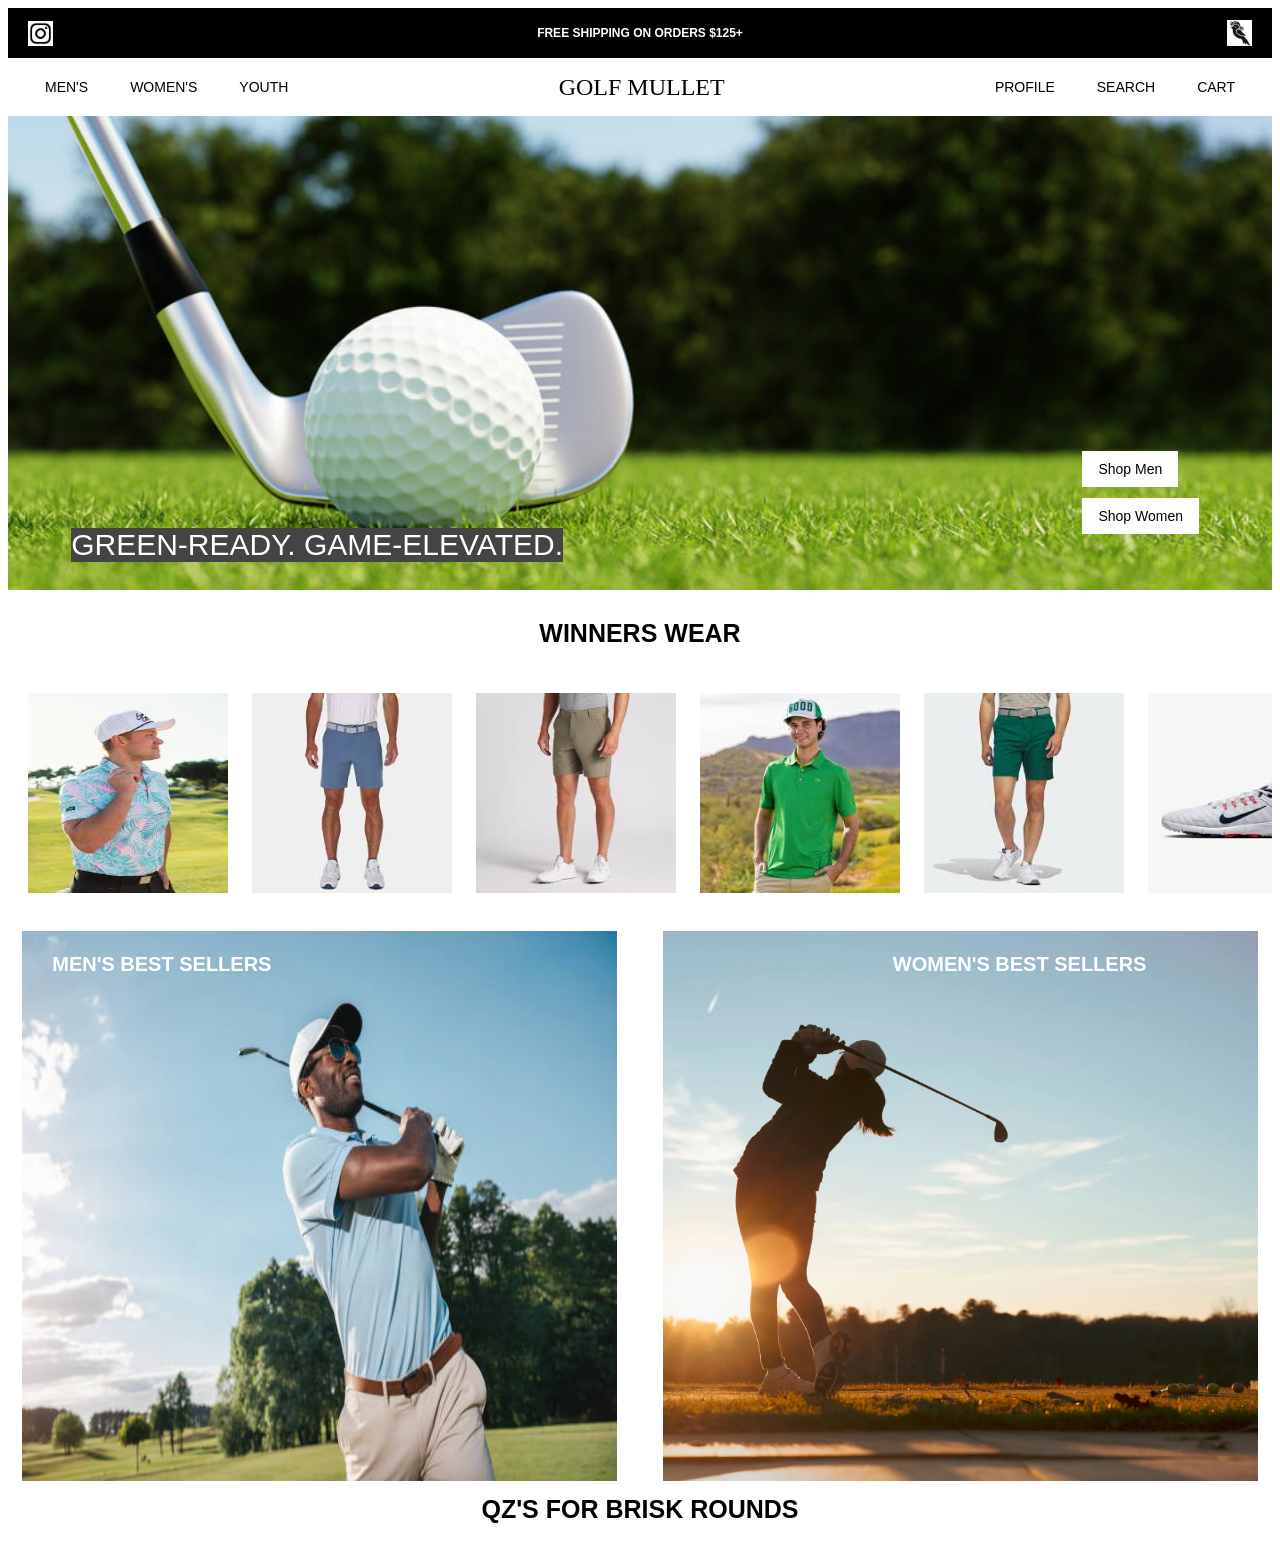
<file: index.html>
<!DOCTYPE html>
<html lang="en">
  <head>
    <meta charset="UTF-8" />
    <meta name="viewport" content="width=device-width, initial-scale=1.0" />
    <title>Golf Mullet | Homepage</title>
    <link rel="icon" href="Images/golfmullet icon.jpg" type="image/ico" />
    <link rel="stylesheet" href="CSS/main.css" />
  </head>
  <body>
    <div class="topheader-container">
      <a class="left_image" href="https://www.instagram.com/golfmullet/#"
        ><img
          class="left_image"
          src="Images/instagram.jpg"
          alt="Instagram"
          width="25px"
      /></a>
      <h1>FREE SHIPPING ON ORDERS $125+</h1>
      <img
        class="right_image"
        src="Images/golfmullet icon.jpg"
        alt="Logo"
        width="25px"
      />
    </div>
    <div class="bottom_header">
      <div class="header-container">
        <div class="left-buttons">
          <button class="tablinks" onmouseover="openCity(event, 'MENS')">
            MEN'S
          </button>
          <button class="tablinks" onmouseover="openCity(event, 'WOMENS')">
            WOMEN'S
          </button>
          <button class="tablinks" onmouseover="openCity(event, 'YOUTH')">
            YOUTH
          </button>
        </div>
        <div class="center-title">
          <a class="link_header" href="golfmullet2.html">GOLF MULLET</a>
        </div>
        <div class="right-buttons">
          <button class="tab_button">PROFILE</button>
          <button class="tab_button" onmouseover="openCity(event, 'SEARCH')">
            SEARCH
          </button>
          <button class="tab_button" onclick="openNav()">CART</button>
        </div>
      </div>
    </div>

    <div id="MENS" class="tabcontent">
      <div class="productlist">
        <div class="featured">
          <p><strong>Featured</strong></p>
          <p>Best Sellers</p>
          <p>New Arrivals</p>
          <p>Winter Collection</p>
          <p>Sale</p>
          <p>Rain Gear</p>
          <p>Golf Accessories</p>
        </div>
        <div class="tops">
          <p><strong>Tops</strong></p>
          <p>Golf Polos</p>
          <p>Quartezips</p>
          <p>T-Shirts</p>
          <p>Hoodies & Sweatshirts</p>
          <p>Jackets & Vests</p>
          <p>All Tops</p>
        </div>
        <div class="bottoms">
          <p><strong>Bottoms</strong></p>
          <p>Golf Shorts</p>
          <p>Golf Pants</p>
          <p>Shop All Bottoms</p>
        </div>
        <img src="Images/bluepolo.jpeg" alt="Golf" />
      </div>
    </div>
    <div id="WOMENS" class="tabcontent">
      <div class="productlist">
        <div class="featured">
          <p><strong>Featured</strong></p>
          <p>Best Sellers</p>
          <p>New Arrivals</p>
          <p>Winter Collection</p>
          <p>Sale</p>
          <p>Hats & Socks</p>
          <p>Golf Dresses</p>
          <p>His & Her Matching Sets</p>
        </div>
        <div class="tops">
          <p><strong>Tops</strong></p>
          <p>Golf Polos</p>
          <p>Quartezips</p>
          <p>Sweatshirts</p>
          <p>Jackets & Vests</p>
          <p>All Tops</p>
        </div>
        <div class="bottoms">
          <p><strong>Bottoms</strong></p>
          <p>Golf Skorts</p>
          <p>Golf Pants</p>
          <p>Sweatpants</p>
        </div>
        <img src="Images/greenpolo.jpeg" alt="Golf" />
      </div>
    </div>
    <div id="YOUTH" class="tabcontent">
      <div class="productlist">
        <div class="featured">
          <p><strong>Featured</strong></p>
          <p>Best Sellers</p>
          <p>New Arrivals</p>
          <p>Winter Collection</p>
          <p>Sale</p>
          <p>Rain Gear</p>
          <p>Golf Accessories</p>
        </div>
        <div class="tops">
          <p><strong>Tops</strong></p>
          <p>Golf Polos</p>
          <p>Quartezips</p>
          <p>T-Shirts</p>
          <p>Hoodies & Sweatshirts</p>
          <p>Jackets & Vests</p>
          <p>All Tops</p>
        </div>
        <div class="bottoms">
          <p><strong>Bottoms</strong></p>
          <p>Golf Shorts</p>
          <p>Golf Pants</p>
          <p>Shop All Bottoms</p>
        </div>
        <img src="Images/purplepolo.jpeg" alt="Golf" />
      </div>
    </div>
    <div id="SEARCH" class="tabcontent">
      <form>
        <input class="searchbar" type="text" placeholder="Search Our Store" />
      </form>
    </div>

    <div class="image-container">
      <img
        onmouseover="closeTab()"
        src="Images/golfimage.jpg"
        alt="Golf"
        width="100%"
      />
      <button class="button-image-men">Shop Men</button>
      <button class="button-image-women">Shop Women</button>
      <p class="p-heading">GREEN-READY. GAME-ELEVATED.</p>
    </div>

    <div id="mySidebar" class="sidebar">
      <a href="javascript:void(0)" class="closebtn" onclick="closeNav()">×</a>
      <a href="#">About</a>
      <a href="#">Services</a>
      <a href="#">Clients</a>
      <a href="#">Contact</a>
    </div>

    <p class="p-title"><strong>WINNERS WEAR</strong></p>

    <div class="scroll-container">
      <img src="Images/bluepolo.jpeg" width="200" height="200" />
      <img src="Images/blueshorts.jpeg" width="200" height="200" />
      <img src="Images/brownshorts.jpeg" width="200" height="200" />
      <img src="Images/greenpolo.jpeg" width="200" height="200" />
      <img src="Images/greenshorts.jpeg" width="200" height="200" />
      <img src="Images/nikeshoe.jpeg" width="200" height="200" />
      <img src="Images/pumashoe.jpeg" width="200" height="200" />
      <img src="Images/purplepolo.jpeg" width="200" height="200" />
      <img src="Images/shoe.jpeg" width="200" height="200" />
    </div>

    <div class="image-container">
      <img class="golfingimage-left" src="Images/mangolfing.jpg" alt="" />
      <p class="p-image-men"><strong>MEN'S BEST SELLERS</strong></p>
    </div>
    <div class="image-container">
      <img
        class="golfingimage-right"
        src="Images/womangolfing.webp"
        alt=""
      />
      <p class="p-image-women"><strong>WOMEN'S BEST SELLERS</strong></p>
    </div>

    <p class="p-title"><strong>QZ'S FOR BRISK ROUNDS</strong></p>

    <script src="JS/main.js"></script>
  </body>
</html>
</file>
<file: CSS/main.css>
.p-image-men {
  position: absolute;
  font-family: Arial, Helvetica, sans-serif;
  color: white;
  padding: 16px 0px;
  border: none;
  cursor: pointer;
  font-size: 20px;
  left: 3.5%;
}
.p-image-women {
  position: absolute;
  font-family: Arial, Helvetica, sans-serif;
  color: white;
  padding: 16px 0px;
  border: none;
  cursor: pointer;
  font-size: 20px;
  left: 70%;
}

.golfingimage-left {
  width: 47.1%;
  height: 550px;
  float: left;
  padding: 14px;
}

.golfingimage-right {
  width: 47.1%;
  height: 550px;
  float: right;
  padding: 14px;
}

.productslide {
  float: left;
  padding: 10px;
}

.p-title {
  text-align: center;
  font-family: Arial, Helvetica, sans-serif;
  font-size: 25px;
}

.scroll-container {
  overflow-x: auto;
  background-color: white;
  white-space: nowrap;
  padding: 10px;
}

.scroll-container::-webkit-scrollbar {
  display: none;
}

.scroll-container img {
  padding: 10px;
}

.image-container {
  position: relative;
}

.p-heading {
  position: absolute;
  left: 5%;
  top: 80%;
  color: white;
  font-size: 30px;
  font-family: Arial, Helvetica, sans-serif;
  background-color: #444;
}

.button-image-men {
  position: absolute;
  background-color: white;
  padding: 10px 16px;
  border: none;
  cursor: pointer;
  font-size: 14px;
  left: 85%;
  top: 70%;
}

.button-image-women {
  position: absolute;
  background-color: white;
  padding: 10px 16px;
  border: none;
  cursor: pointer;
  font-size: 14px;
  left: 85%;
  top: 80%;
}

.button-image-men:hover,
.button-image-women:hover {
  text-decoration: underline;
  color: white;
  background-color: black;
}

.topheader-container {
  text-align: center;
  background-color: black;
  color: white;
  font-size: 6px;
  font-family: Arial, Helvetica, sans-serif;
  display: flex;
  justify-content: space-between;
  align-items: center;
  padding: 10px 20px;
  background-color: black;
}

.left_image,
.right_image {
  display: flex;
  gap: 10px;
  width: 25;
  height: 25;
}

.productlist {
  float: left;
  padding: 24px 40px;
  font-size: 12px;
  font-family: Arial, Helvetica, sans-serif;
}

.featured {
  float: left;
  padding: 24px 40px;
  font-size: 12px;
  font-family: Arial, Helvetica, sans-serif;
}

.tops {
  float: left;
  padding: 24px 40px;
  font-size: 12px;
  font-family: Arial, Helvetica, sans-serif;
}

.bottoms {
  float: left;
  padding: 24px 40px;
  font-size: 12px;
  font-family: Arial, Helvetica, sans-serif;
}

.searchbar {
  width: 100%;
  padding: 12px 20px;
  margin: 8px 0;
  box-sizing: border-box;
}

.top_header {
  padding: 2px;
  text-align: center;
  background-color: black;
  color: white;
  font-size: 6px;
  font-family: Arial, Helvetica, sans-serif;
}

.bottom_header {
  padding: 1px;
  text-align: center;
  color: black;
  font-size: 9px;
  font-family: Lucida Handwriting, cursive;
}

.link_header {
  color: black;
  text-decoration: none;
  text-align: center;
}

/* Style the tab */
.tab {
  overflow: hidden;
  background-color: white;
}

.tab_button {
  background-color: inherit;
  float: right;
  border: none;
  outline: none;
  cursor: pointer;
  padding: 14px 16px;
  transition: 0.3s;
}

/* Style the buttons that are used to open the tab content */
.tab button {
  background-color: inherit;
  float: left;
  border: none;
  outline: none;
  cursor: pointer;
  padding: 14px 16px;
  transition: 0.3s;
}

/* Change background color of buttons on hover */
.tab button:hover {
  text-decoration: underline;
  color: grey;
}

/* Create an active/current tablink class */
.tab button.active {
  background-color: #ccc;
}

/* Style the tab content */
.tabcontent {
  display: none;
  padding: 6px 12px;
  border: 1px solid #ccc;
  border-top: none;
}

.header-container {
  display: flex;
  justify-content: space-between;
  align-items: center;
  padding: 10px 20px;
  background-color: white;
}

.left-buttons,
.right-buttons {
  display: flex;
  gap: 10px;
}

.center-title {
  font-size: 24px;
  font-family: "Lucida Handwriting", cursive;
}

.center-title a {
  text-decoration: none;
  color: black;
}

.tab_button,
.tablinks {
  padding: 10px 16px;
  border: none;
  background-color: inherit;
  cursor: pointer;
  font-size: 14px;
  transition: background-color 0.3s;
}

.tab_button:hover,
.tablinks:hover {
  text-decoration: underline;
  color: grey;
}

.tab_button:focus,
.tablinks:focus {
  outline: none;
}

@media screen and (max-height: 450px) {
  .sidebar {
    padding-top: 15px;
  }
  .sidebar a {
    font-size: 18px;
  }
}

.sidebar {
  height: 100%;
  width: 0;
  position: fixed;
  z-index: 1;
  top: 0;
  left: 0;
  background-color: #111;
  overflow-x: hidden;
  transition: 0.5s;
  padding-top: 60px;
}

.sidebar a {
  padding: 8px 8px 8px 32px;
  text-decoration: none;
  font-size: 25px;
  color: #818181;
  display: block;
  transition: 0.3s;
}

.sidebar a:hover {
  color: #f1f1f1;
}

.sidebar .closebtn {
  position: absolute;
  top: 0;
  right: 25px;
  font-size: 36px;
  margin-left: 50px;
}

.openbtn {
  font-size: 20px;
  cursor: pointer;
  background-color: #111;
  color: white;
  padding: 10px 15px;
  border: none;
}

.openbtn:hover {
  background-color: #444;
}

#main {
  transition: margin-left 0.5s;
  padding: 16px;
}

/* On smaller screens, where height is less than 450px, change the style of the sidenav (less padding and a smaller font size) */
@media screen and (max-height: 450px) {
  .sidebar {
    padding-top: 15px;
  }
  .sidebar a {
    font-size: 18px;
  }
}
</file>
